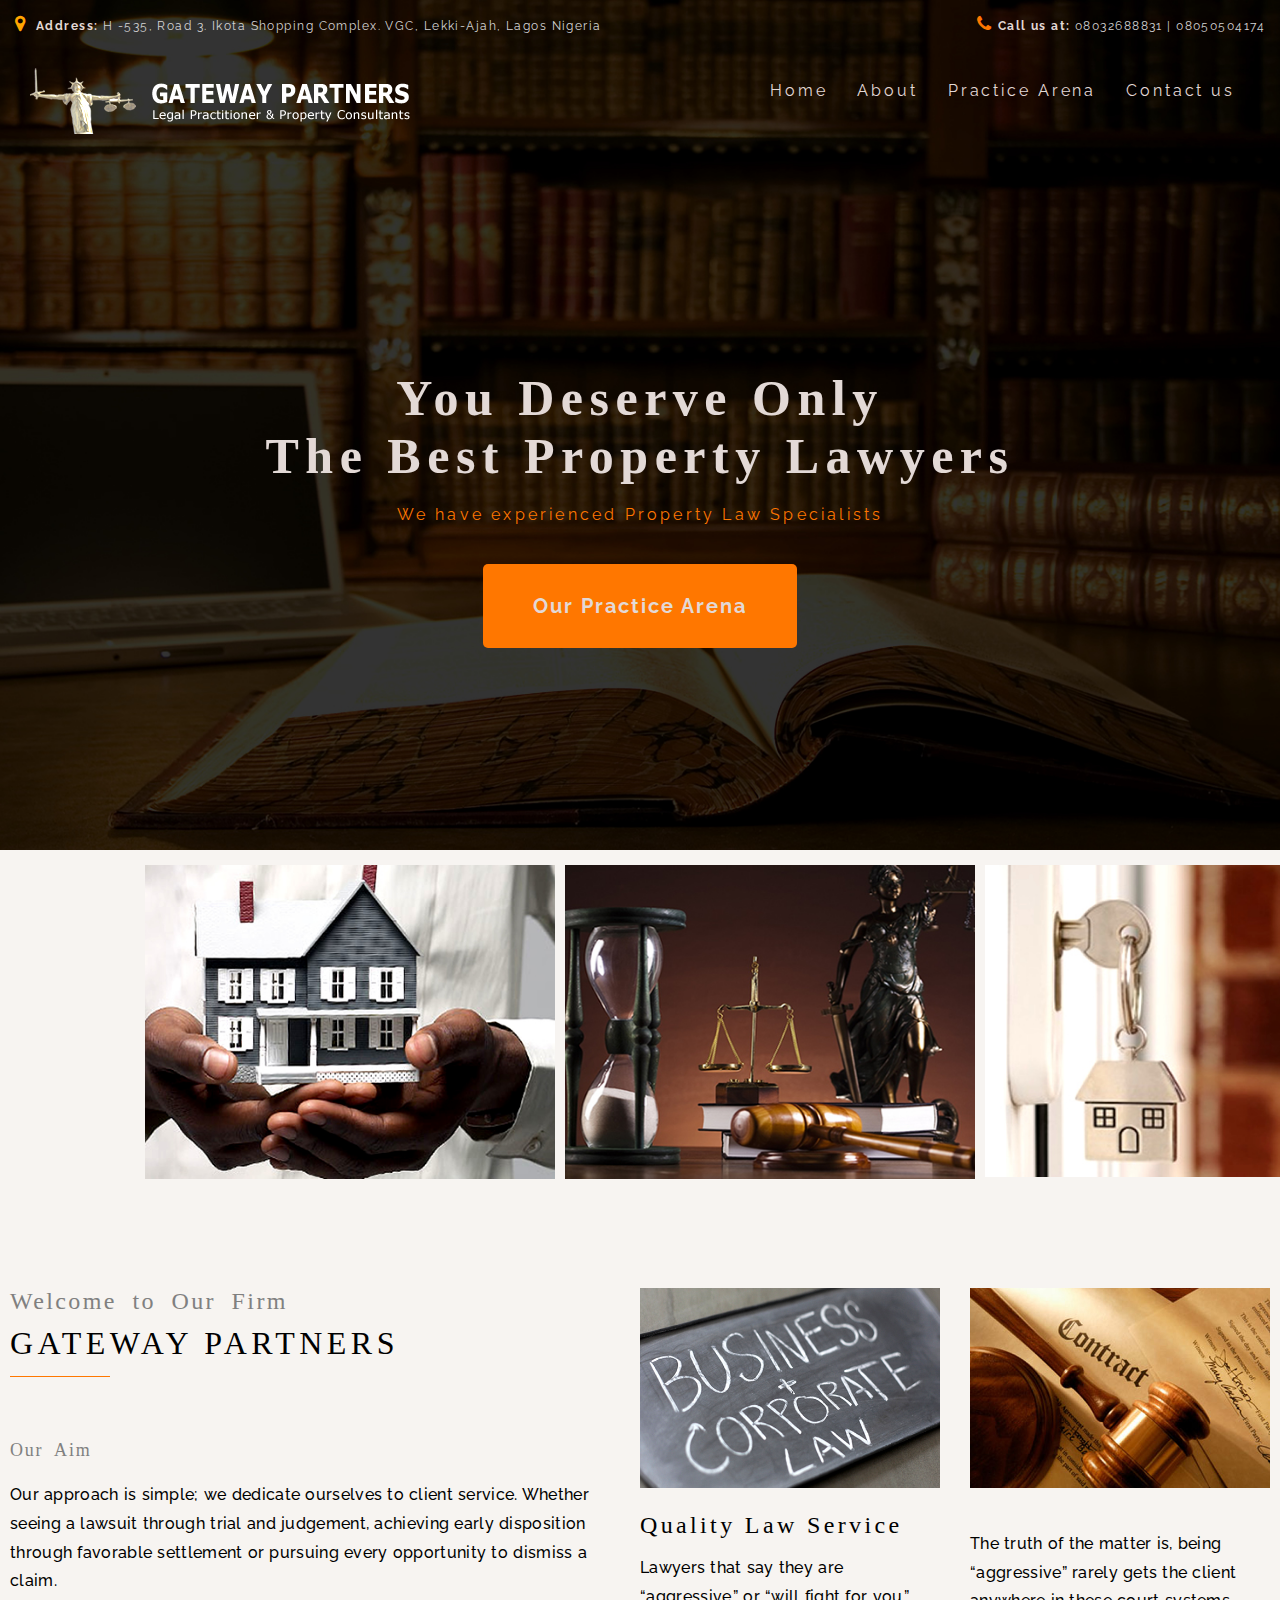
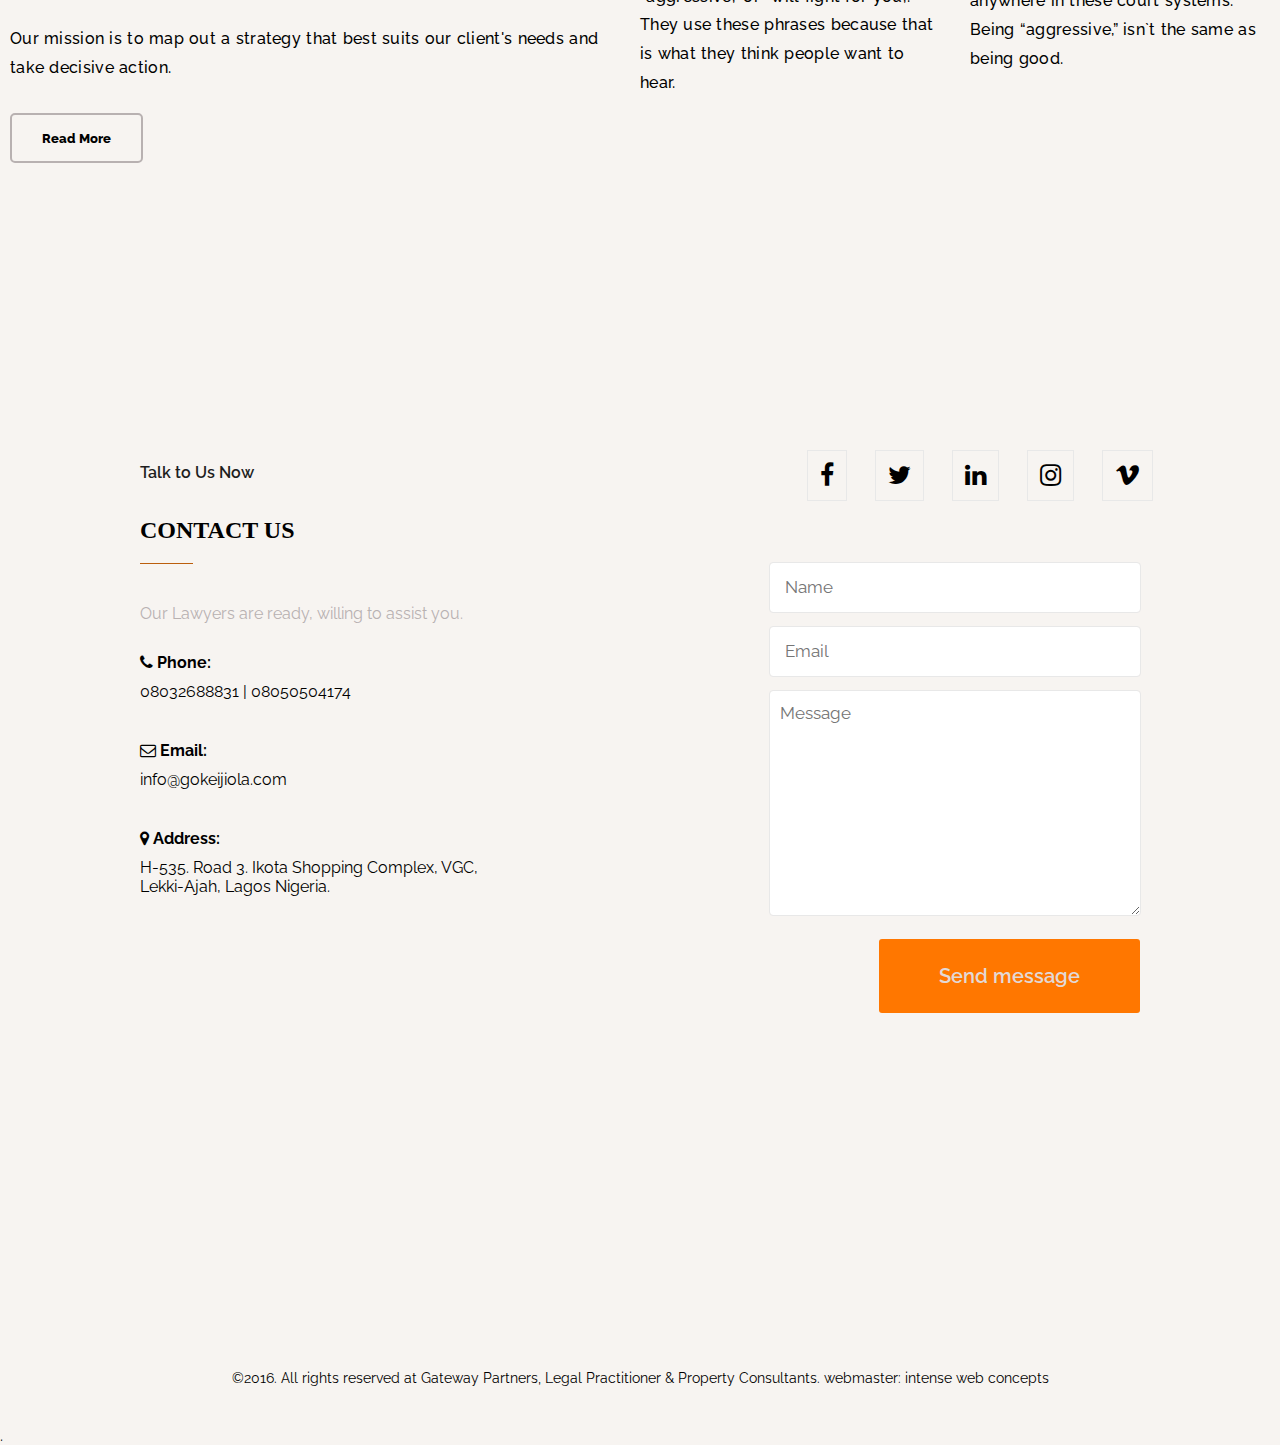
<file: assignment2/index.html>
<!DOCTYPE html>
<html>
  <head>
    <meta charset="utf-8" />
    <meta http-equiv="X-UA-Compatible" content="IE=edge" />
    <title>GATEWAY PARTNERS - legal Practitioners</title>
    <meta name="viewport" content="width=device-width, initial-scale=1" />
    <link rel="stylesheet"
      href="https://cdnjs.cloudflare.com/ajax/libs/font-awesome/4.7.0/css/font-awesome.min.css">
    <link rel="preconnect" href="https://fonts.googleapis.com">
    <link rel="preconnect" href="https://fonts.gstatic.com" crossorigin>
    <link href="https://fonts.googleapis.com/css2?family=Inter&display=swap"
      rel="stylesheet">
    <link href="https://fonts.googleapis.com/css2?family=Inter&display=swap"
      rel="stylesheet">

    <link rel="preconnect" href="https://fonts.googleapis.com">
    <link rel="preconnect" href="https://fonts.gstatic.com" crossorigin>
    <link
      href="https://fonts.googleapis.com/css2?family=Raleway:wght@200;300;400&display=swap"
      rel="stylesheet">
    <link rel="stylesheet" href="./css/style.css">
  </head>
  <body>
    <div class="main-container">
      <div class="contact-us">
        <div class="a"> <i class="fa fa-map-marker" style="color:
            orange; "></i>
          <span>Address:</span> H -535, Road 3. Ikota Shopping
          Complex. VGC,
          Lekki-Ajah, Lagos Nigeria
        </div>
        <div><i class="fa fa-phone" style="color: rgb(255, 119, 0)"></i><span>Call
            us at:</span>
          08032688831 | 08050504174</div>
      </div>
      <div class="nav">
        <div class="logo">
          <img src="./images/logo.png" alt="site-logo"/>
        </div>
        <div>
          <div class="navbar nav-hide">
            <a href="./index.html"><nav> Home</nav></a>
            <a href="./about.html"><nav>About</nav></a>
            <a href="./practice-area.html"><nav>Practice Arena</nav></a>
            <a href="#contact-us"><nav>Contact us</nav></a>

          </div>
        </div>
      </div>
      <div class="body">
        <div>
          <h1 class="h1">You Deserve Only<br> The Best Property
            Lawyers</h1>
          <p>We have experienced Property Law Specialists</p>
          <button>Our Practice Arena</button>
        </div>
      </div>
    </div>
    <div class="wrap">
      <div class="ist">
        <div class="image-wrap">

          <div class="img">
            <img src="./images/img1.jpg" alt="">
          </div>
          <div class="img">
            <img src="./images/img2.jpg" alt="">
          </div>
          <div class="img">
            <img src="./images/img3.jpg" alt="">
          </div>
        </div>
      </div>
      <div class="second">
        <div class="aa">
          <p>Welcome to Our Firm</p>
          <div>
            <h2><span class="orange-line">GATE</span>WAY PARTNERS</h2>
          </div>
          <br>
          <br>
          <p class="grey">Our Aim</p>
          <p class="p">

            Our approach is simple; we dedicate ourselves to client
            service.
            Whether seeing a lawsuit through trial and judgement,
            achieving
            early disposition through favorable settlement or
            pursuing every
            opportunity to dismiss a claim.
            <br>
            <br>
            Our mission is to map out a strategy that best suits our
            client's
            needs and take decisive action.
          </p>
          <div class="button"><button>Read More</button>
          </div>
        </div>
        <div class="bb">
          <div class="firstpart">



            <img src="./images/business4.jpg" alt="">
            <h2>Quality Law Service</h2>
            <p class="p">Lawyers that say they are “aggressive,” or
              “will fight for you,”. They use these phrases
              because that is what they think people want to hear.</p>
          </div>
          <div class="secondpart">

            <img src="./images/contract.jpg" alt="">
            <br><br><br>
            <p class="p">The truth of the matter is, being
              “aggressive” rarely gets the client anywhere in
              these court systems. Being “aggressive,” isn`t the
              same as being good.</p>



          </div>

        </div>

      </div>

    </div>
    <div class="third" id="contact-us">
      <div class="thirdd">
        <div class="cc">
          <p>Talk to Us Now</p>
          <h2><span class="orange-line2">CON</span>TACT US</h2>
          <p>Our Lawyers are ready, willing to assist you.</p>
          <div class="last"><Span class="blackspan"><i class="fa
                fa-phone"></i>
              Phone:</Span> 08032688831 | 08050504174</div>


          <div class="last"><Span class="blackspan"><i class="fa
                fa-envelope-o"></i>
              Email:</Span> info@gokeijiola.com</div>

          <div class="last"><Span class="blackspan"><i class="fa
                fa-map-marker"></i>
              Address:</Span> H-535. Road 3. Ikota Shopping
            Complex, VGC,<br>Lekki-Ajah,
            Lagos Nigeria.</div>
          <div>
            <iframe
              src="https://www.google.com/maps/embed?pb=!1m18!1m12!1m3!1d695.1798481270843!2d3.6280438957398187!3d6.472757917359349!2m3!1f0!2f0!3f0!3m2!1i1024!2i768!4f13.1!3m3!1m2!1s0x103bf9628c27f665%3A0xd83fcea871cf15cd!2sThera%20Peace%20Zone%20Estate!5e0!3m2!1sen!2sng!4v1660217723425!5m2!1sen!2sng"
              width="100%" height="auto" style="border:0;" allowfullscreen=""
              loading="lazy" referrerpolicy="no-referrer-when-downgrade"></iframe>
          </div>
        </div>
        <div class="dd">
          <div class="icons">
            <i class="fa fa-facebook"></i>
            <i class="fa fa-twitter"></i>
            <i class="fa fa-linkedin"></i>
            <i class="fa fa-instagram"></i>
            <i class="fa fa-vimeo"></i>

          </div>
          <form action="">
            <input type="text" placeholder="Name">
            <input type="Email" placeholder="Email">
            <textarea name="" id="" cols="30" rows="10"
              placeholder="Message"></textarea>
            <div class="button-div"><button>Send message</button></div>
          </form>

        </div>
      </div>

    </div>
    <footer>
      ©2016. All rights reserved at Gateway Partners, Legal Practitioner &
      Property Consultants. webmaster: intense web concepts

    </footer>
.
  </body>
</html>
</file>
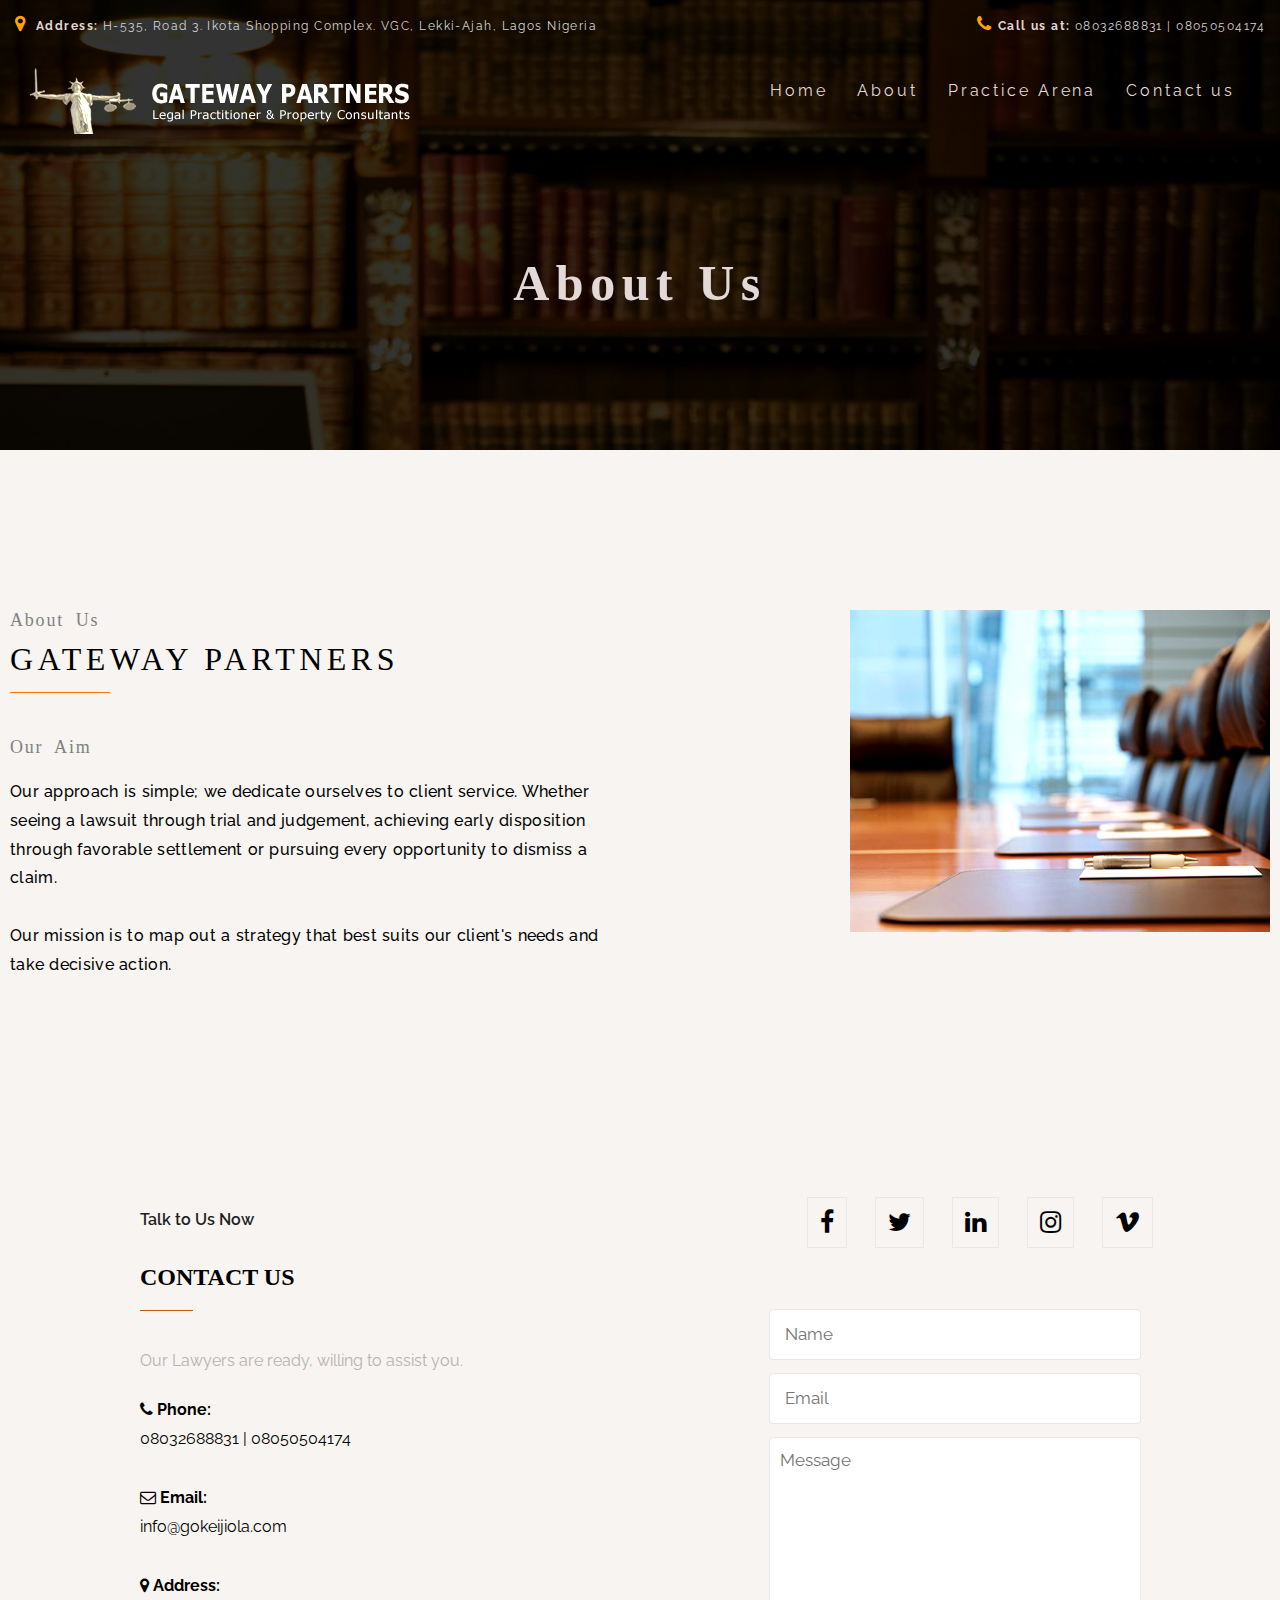
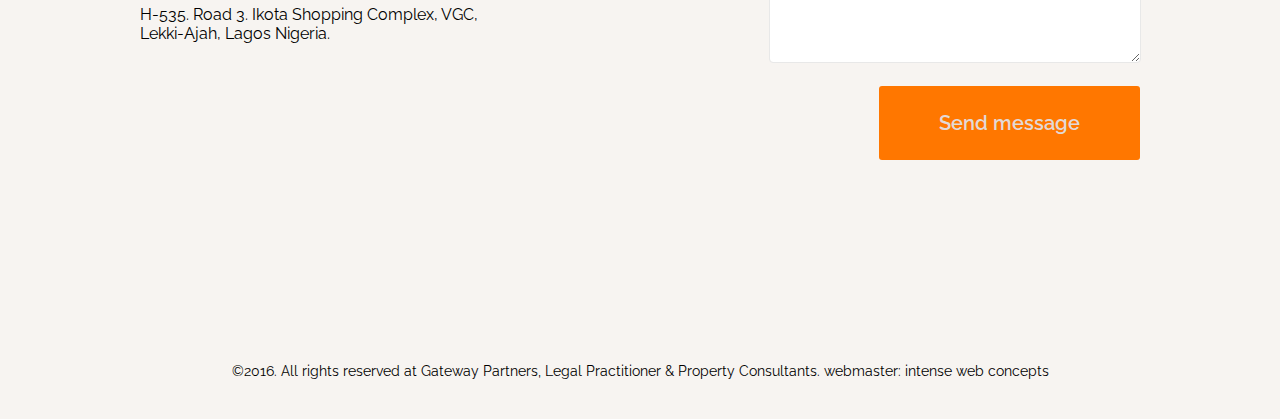
<file: assignment2/about.html>
<!DOCTYPE html>
<html>
    <head>
        <meta charset="utf-8" />
        <meta http-equiv="X-UA-Compatible" content="IE=edge" />
        <title>GATEWAY PARTNERS - legal Practitioners</title>
        <meta name="viewport" content="width=device-width, initial-scale=1" />
        <link rel="stylesheet"
            href="https://cdnjs.cloudflare.com/ajax/libs/font-awesome/4.7.0/css/font-awesome.min.css">
        <link rel="preconnect" href="https://fonts.googleapis.com">
        <link rel="preconnect" href="https://fonts.gstatic.com" crossorigin>
        <link href="https://fonts.googleapis.com/css2?family=Inter&display=swap"
            rel="stylesheet">
        <link href="https://fonts.googleapis.com/css2?family=Inter&display=swap"
            rel="stylesheet">
        <link rel="stylesheet" href="./css/about.css">
    </head>
    <body>
        <div class="main-container">
            <div class="contact-us">
                <div class="a"> <i class="fa fa-map-marker" style="color:
                        orange; "></i>
                    <span>Address:</span> H-535, Road 3. Ikota Shopping
                    Complex. VGC,
                    Lekki-Ajah, Lagos Nigeria
                </div>
                <div><i class="fa fa-phone" style="color: orange;"></i><span>Call
                        us at:</span>
                    08032688831 | 08050504174</div>
            </div>
            <div class="nav">
                <div class="logo"><img src="./images/logo.png" alt="site-logo"
                        /></div>
                <div class="">
                    <div class="navbar nav-hide">
                        <a href="./index.html"><nav> Home</nav></a>
                        <a href="./about.html"><nav >About</nav></a>
                        <a href="./practice-area.html"><nav>Practice Arena</nav></a>
                        <a href="#contact-us"><nav>Contact us</nav></a>
                    </div>
                </div>
            </div>
            <div class="body">

                <h1 class="h1">About Us</h1>
            </div>
        </div>
        <div class="wrap">
            <div class="second">
                <div class="aa">
                    <p>About Us</p>
                    <div>
                        <h2><span class="orange-line">GATE</span>WAY PARTNERS</h2>
                    </div>
                    <br>
                    
                    <p class="grey">Our Aim</p>
                    <p class="p">

                        Our approach is simple; we dedicate ourselves to client
                        service.
                        Whether seeing a lawsuit through trial and judgement,
                        achieving
                        early disposition through favorable settlement or
                        pursuing every
                        opportunity to dismiss a claim.
                        <br>
                        <br>
                        Our mission is to map out a strategy that best suits our
                        client's
                        needs and take decisive action.
                    </p>

                </div>

                <div class="bb">
                    <img src="./images/desk.jpg" alt="">
                    

                </div>
            </div>

        </div>
        <div class="third" id="contact-us">
            <div class="thirdd" >
                <div class="cc">
                    <p>Talk to Us Now</p>
                    <h2><span class="orange-line2">CON</span>TACT US</h2>
                    <p>Our Lawyers are ready, willing to assist you.</p>
                    <div class="last"><Span class="blackspan"><i class="fa
                                fa-phone"></i>
                            Phone:</Span> 08032688831 | 08050504174</div>


                    <div class="last"><Span class="blackspan"><i class="fa
                                fa-envelope-o"></i>
                            Email:</Span> info@gokeijiola.com</div>

                    <div class="last"><Span class="blackspan"><i class="fa
                                fa-map-marker"></i>
                            Address:</Span> H-535. Road 3. Ikota Shopping
                        Complex, VGC,<br>Lekki-Ajah,
                        Lagos Nigeria.</div>
                </div>
                <div class="dd">
                    <div class="icons">
                        <i class="fa fa-facebook"></i>
                        <i class="fa fa-twitter"></i>
                        <i class="fa fa-linkedin"></i>
                        <i class="fa fa-instagram"></i>
                        <i class="fa fa-vimeo"></i>

                    </div>
                    <form action="">
                        <input type="text" placeholder="Name">
                        <input type="Email" placeholder="Email">
                        <textarea name="" id="" cols="30" rows="10"
                            placeholder="Message"></textarea>
                        <div class="button-div"><button>Send message</button></div>
                    </form>

                </div>
            </div>

        </div>
        <footer>
            ©2016. All rights reserved at Gateway Partners, Legal Practitioner &
            Property Consultants. webmaster: intense web concepts

        </footer>

    </body>
</html>
</file>
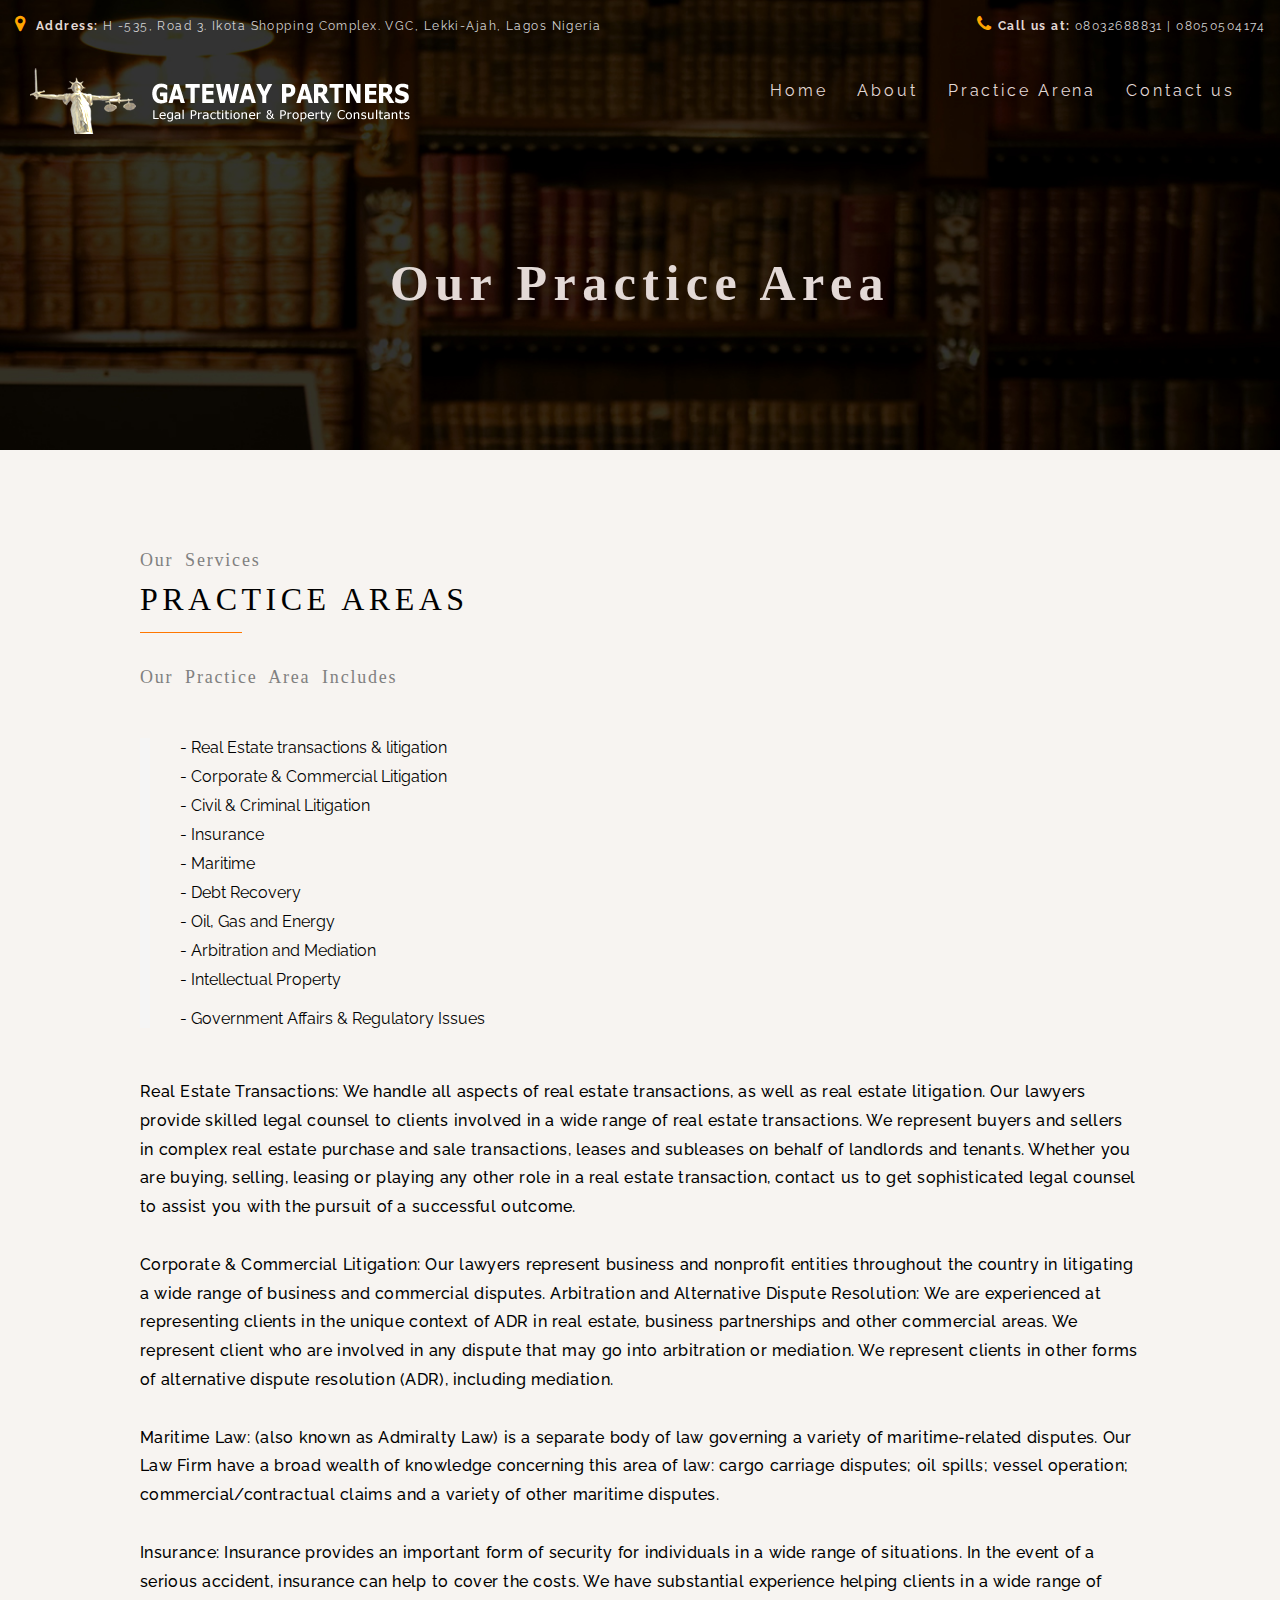
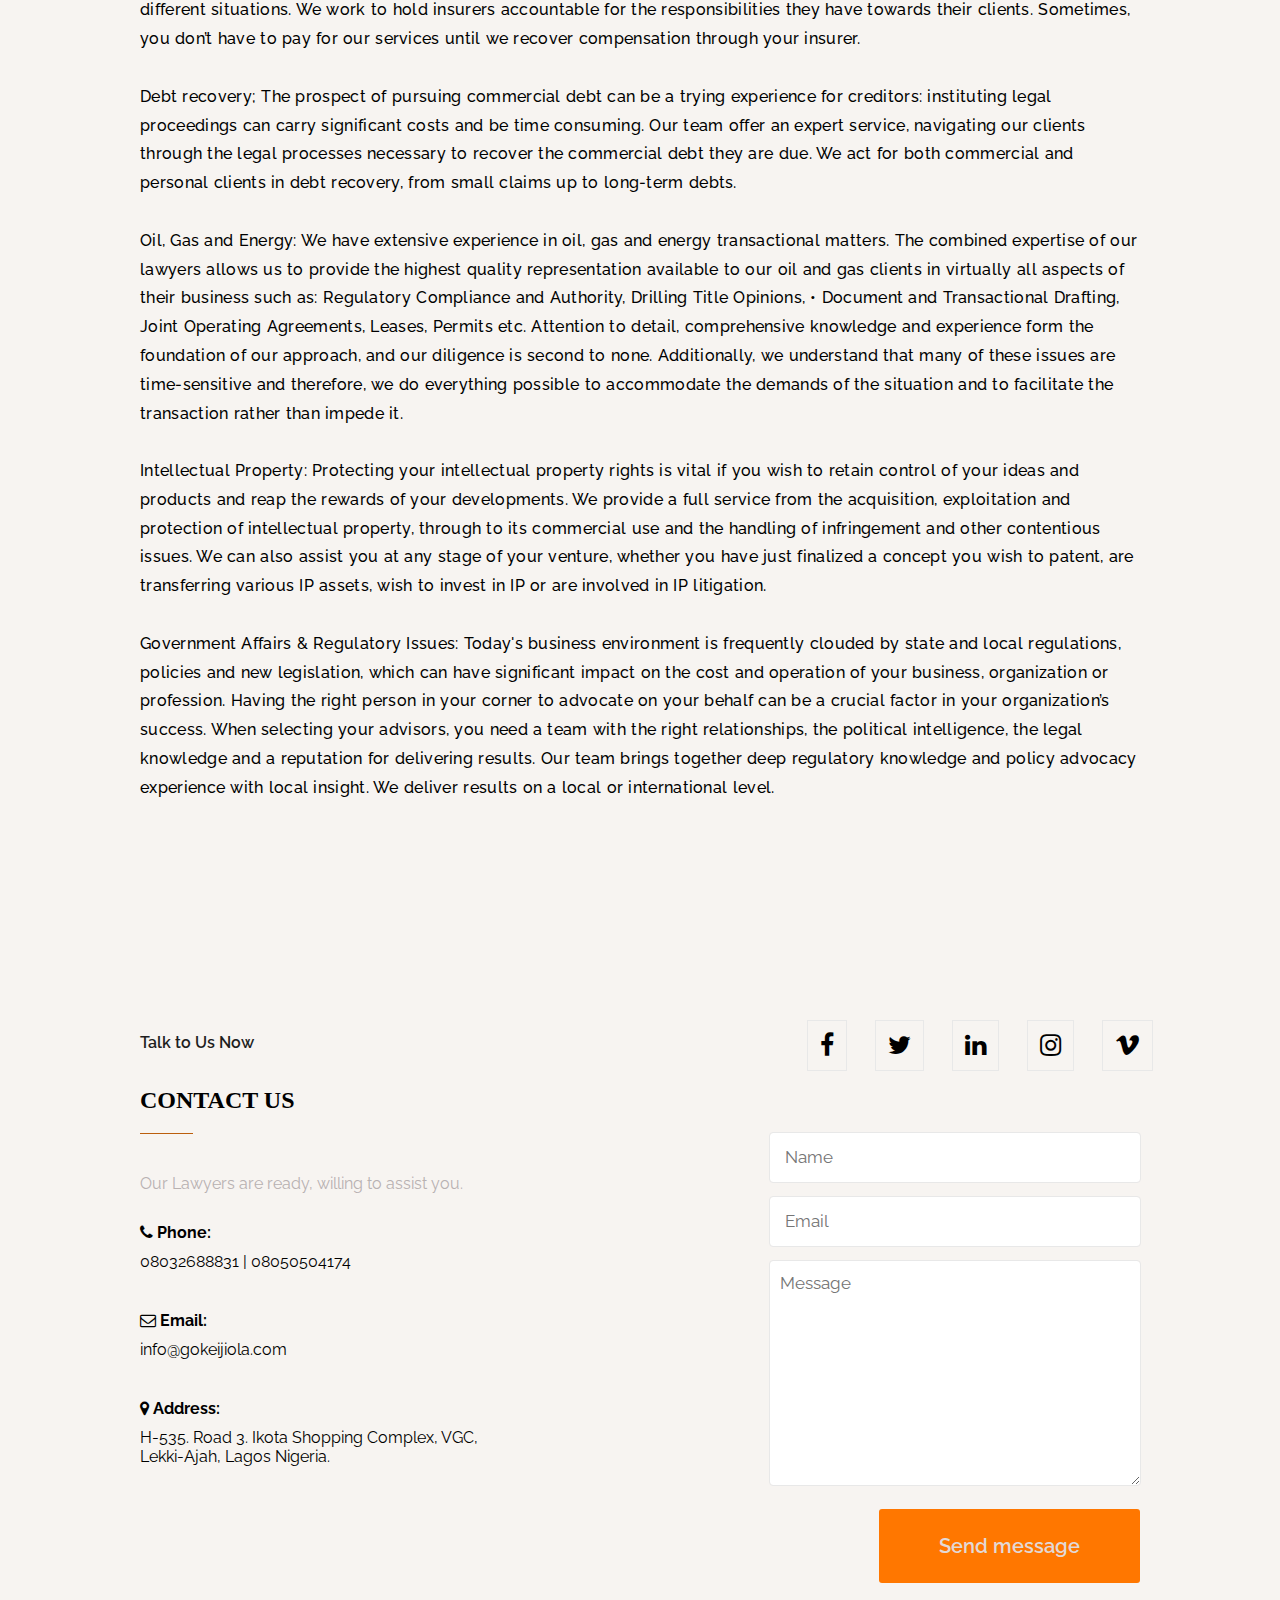
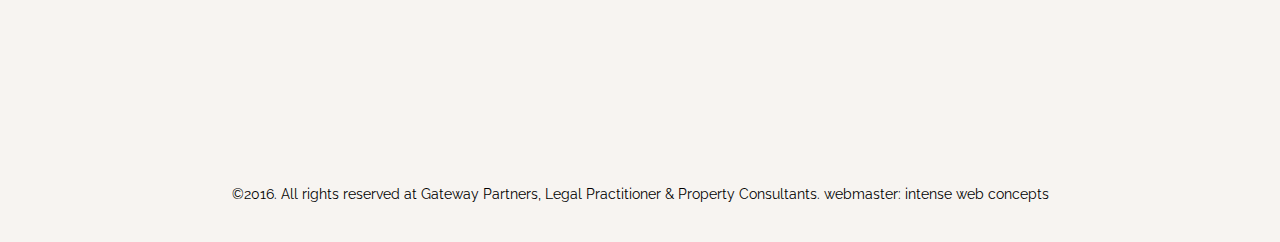
<file: assignment2/practice-area.html>
<!DOCTYPE html>
<html>
    <head>
        <meta charset="utf-8" />
        <meta http-equiv="X-UA-Compatible" content="IE=edge" />
        <title>GATEWAY PARTNERS - legal Practitioners</title>
        <meta name="viewport" content="width=device-width, initial-scale=1" />
        <link rel="stylesheet"
            href="https://cdnjs.cloudflare.com/ajax/libs/font-awesome/4.7.0/css/font-awesome.min.css">
        <link rel="preconnect" href="https://fonts.googleapis.com">
        <link rel="preconnect" href="https://fonts.gstatic.com" crossorigin>
        <link href="https://fonts.googleapis.com/css2?family=Inter&display=swap"
            rel="stylesheet">
        <link href="https://fonts.googleapis.com/css2?family=Inter&display=swap"
            rel="stylesheet">
        <link rel="stylesheet" href="./css/practice-area.css">
    </head>
    <body>
        <div class="main-container">
            <div class="contact-us">
                <div class="a"> <i class="fa fa-map-marker" style="color:
                        orange; "></i>
                    <span>Address:</span> H -535, Road 3. Ikota Shopping
                    Complex. VGC,
                    Lekki-Ajah, Lagos Nigeria
                </div>
                <div><i class="fa fa-phone" style="color: orange;"></i><span>Call
                        us at:</span>
                    08032688831 | 08050504174</div>
            </div>
            <div class="nav">
                <div class="logo"><img src="./images/logo.png" alt="site-logo"
                        /></div>
                <div class="">
                    <div class="navbar nav-hide">
                        <a href="./index.html"><nav> Home</nav></a>
                        <a href="./about.html"><nav>About</nav></a>
                        <a href="./practice-area.html"><nav>Practice Arena</nav></a>
                        <a href="#contact-us"><nav>Contact us</nav></a>
                    </div>
                   
                </div>
            </div>
            <div class="body">

                <h1 class="h1">Our Practice Area</h1>
            </div>
        </div>
        <div class="wrap">
            <div class="second">
                <div class="aa">
                    <p>Our Services</p>
                    <div>
                        <h2><span class="orange-line">PRAC</span>TICE AREAS</h2>
                    </div>
                    <br>
                    <p class="grey">Our Practice Area Includes</p>

                    <div class="p-block">
                        <p>- Real Estate transactions & litigation</p>
                        <p>- Corporate & Commercial Litigation</p>
                        <p>- Civil & Criminal Litigation</p>
                        <p>- Insurance </p>
                        <p>- Maritime</p>
                        <p>- Debt Recovery</p>
                        <p>- Oil, Gas and Energy</p>
                        <p>- Arbitration and Mediation</p>
                        <p>- Intellectual Property</p>
                        <p>- Government Affairs & Regulatory Issues</p>
                    </div>
                    <p class="p">
                        Real Estate Transactions: We handle all aspects of real
                        estate transactions, as well as real estate litigation.
                        Our lawyers provide skilled legal counsel to clients
                        involved in a wide range of real estate transactions. We
                        represent buyers and sellers in complex real estate
                        purchase and sale transactions, leases and subleases on
                        behalf of landlords and tenants. Whether you are buying,
                        selling, leasing or playing any other role in a real
                        estate transaction, contact us to get sophisticated
                        legal counsel to assist you with the pursuit of a
                        successful outcome.
                        <br>
                        <br>
                        Corporate & Commercial Litigation: Our lawyers represent
                        business and nonprofit entities throughout the country
                        in litigating a wide range of business and commercial
                        disputes.
                        Arbitration and Alternative Dispute Resolution: We are
                        experienced at representing clients in the unique
                        context of ADR in real estate, business partnerships and
                        other commercial areas. We represent client who are
                        involved in any dispute that may go into arbitration or
                        mediation. We represent clients in other forms of
                        alternative dispute resolution (ADR), including
                        mediation.
                        <br>
                        <br>
                        Maritime Law: (also known as Admiralty Law) is a
                        separate body of law governing a variety of
                        maritime-related disputes. Our Law Firm have a broad
                        wealth of knowledge concerning this area of law: cargo
                        carriage disputes; oil spills; vessel operation;
                        commercial/contractual claims and a variety of other
                        maritime disputes.
                        <br>
                        <br>
                        Insurance: Insurance provides an important form of
                        security for individuals in a wide range of situations.
                        In the event of a serious accident, insurance can help
                        to cover the costs. We have substantial experience
                        helping clients in a wide range of different situations.
                        We work to hold insurers accountable for the
                        responsibilities they have towards their clients.
                        Sometimes, you don’t have to pay for our services until
                        we recover compensation through your insurer.
                        <br><br>
                        Debt recovery; The prospect of pursuing commercial debt
                        can be a trying experience for creditors: instituting
                        legal proceedings can carry significant costs and be
                        time consuming. Our team offer an expert service,
                        navigating our clients through the legal processes
                        necessary to recover the commercial debt they are due.
                        We act for both commercial and personal clients in debt
                        recovery, from small claims up to long-term debts.
                        <br><br>
                        Oil, Gas and Energy: We have extensive experience in
                        oil, gas and energy transactional matters. The combined
                        expertise of our lawyers allows us to provide the
                        highest quality representation available to our oil and
                        gas clients in virtually all aspects of their business
                        such as: Regulatory Compliance and Authority, Drilling
                        Title Opinions, • Document and Transactional Drafting,
                        Joint Operating Agreements, Leases, Permits etc.
                        Attention to detail, comprehensive knowledge and
                        experience form the foundation of our approach, and our
                        diligence is second to none. Additionally, we understand
                        that many of these issues are time-sensitive and
                        therefore, we do everything possible to accommodate the
                        demands of the situation and to facilitate the
                        transaction rather than impede it.
                        <br><br>
                        Intellectual Property: Protecting your intellectual
                        property rights is vital if you wish to retain control
                        of your ideas and products and reap the rewards of your
                        developments. We provide a full service from the
                        acquisition, exploitation and protection of intellectual
                        property, through to its commercial use and the handling
                        of infringement and other contentious issues. We can
                        also assist you at any stage of your venture, whether
                        you have just finalized a concept you wish to patent,
                        are transferring various IP assets, wish to invest in IP
                        or are involved in IP litigation.
                        <br><br>
                        Government Affairs & Regulatory Issues: Today's business
                        environment is frequently clouded by state and local
                        regulations, policies and new legislation, which can
                        have significant impact on the cost and operation of
                        your business, organization or profession. Having the
                        right person in your corner to advocate on your behalf
                        can be a crucial factor in your organization’s success.
                        When selecting your advisors, you need a team with the
                        right relationships, the political intelligence, the
                        legal knowledge and a reputation for delivering results.
                        Our team brings together deep regulatory knowledge and
                        policy advocacy experience with local insight. We
                        deliver results on a local or international level.
                    </p>

                </div>
            </div>

        </div>
        <div class="third" id="contact-us">
            <div class="thirdd">
                <div class="cc">
                    <p>Talk to Us Now</p>
                    <h2><span class="orange-line2">CON</span>TACT US</h2>
                    <p>Our Lawyers are ready, willing to assist you.</p>
                    <div class="last"><Span class="blackspan"><i class="fa
                                fa-phone"></i>
                            Phone:</Span> 08032688831 | 08050504174</div>


                    <div class="last"><Span class="blackspan"><i class="fa
                                fa-envelope-o"></i>
                            Email:</Span> info@gokeijiola.com</div>

                    <div class="last"><Span class="blackspan"><i class="fa
                                fa-map-marker"></i>
                            Address:</Span> H-535. Road 3. Ikota Shopping
                        Complex, VGC,<br>Lekki-Ajah,
                        Lagos Nigeria.</div>
                </div>
                <div class="dd">
                    <div class="icons">
                        <i class="fa fa-facebook"></i>
                        <i class="fa fa-twitter"></i>
                        <i class="fa fa-linkedin"></i>
                        <i class="fa fa-instagram"></i>
                        <i class="fa fa-vimeo"></i>

                    </div>
                    <form action="">
                        <input type="text" placeholder="Name">
                        <input type="Email" placeholder="Email">
                        <textarea name="" id="" cols="30" rows="10"
                            placeholder="Message"></textarea>
                        <div class="button-div"><button>Send message</button></div>
                    </form>

                </div>
            </div>

        </div>
        <footer>
            ©2016. All rights reserved at Gateway Partners, Legal Practitioner &
            Property Consultants. webmaster: intense web concepts

        </footer>

    </body>
</html>
</file>
<file: assignment2/css/style.css>
@import url('https://fonts.googleapis.com/css2?family=Raleway:wght@200;300;400&display=swap');
@import url('https://fonts.googleapis.com/css2?family=Crimson+Text:wght@400;600;700&family=Josefin+Slab:ital,wght@0,200;0,300;0,400;0,500;0,600;1,500&family=Raleway&display=swap');

:root {
    --primary-font: 'Raleway', sans-serif;
    --secondary-font: 'Josefin Slab', serif;
    --primary-color: rgb(113, 110, 110);
    ;
}

* {
    margin: 0;
    padding: 0;
    font-family: var(--primary-font);
}
body{
    background-color:rgb(247, 244, 241);
}

.main-container {
    background-image: url(../images/bg.jpg);
    background-size: cover;
    background-position: center;
    background-repeat: no-repeat;
    background-attachment: fixed;
    width: 100%;
    height: 100vh;


}

.contact-us {
    font-family: Arial, Helvetica, sans-serif;
    display: flex;
    justify-content: space-between;
    color: lightgray;
    font-size: 12px;
    padding: 15px 15px;
    letter-spacing: 0.12em;

}

.contact-us i {
    margin-right: 5px;
    font-size: large;
}

.contact-us span {
     color: rgb(227, 217, 214);
    
    font-weight: 700;

}

.nav {
    display: flex;
    justify-content: space-between;
    align-content: center;
     color: rgb(227, 217, 214);
    margin-top: 10px;
    margin-right: 20px;
    margin-left: 20px;
    padding: 10px;


}

.grey {
    color: grey;
    word-spacing: 0.3em;
    margin-bottom: 20px;
    letter-spacing: 0.1em;
    font-family: serif;
    font-size: large;
}

.logo img {
    max-width: 400px;
}

.navbar {
    display: flex;
    align-items: center;
     color: rgb(227, 217, 214);
    line-height: 1.8rem;

}


nav {
    padding: 9px 15px;
    letter-spacing: 0.18em;
}

nav:hover {
    background-color: rgb(255, 119, 0);
}

.navbar>nav:last-of-type {
    border: 2px solid rgb(255, 119, 0);
    border-radius: 4px;
    font-weight: 800;
    margin-left: 5px;
}

.nav-show img {
    display: none;
}

.body {
    display: flex;
    justify-content: center;
    align-items: center;
     color: rgb(227, 217, 214);
    text-align: center;
    height: 80vh;
}

.h1 {
    font-family: 'Times New Roman', Times, serif;
    font-size: 50px;
    font-weight: 700;
    margin: 20px 5px;
    letter-spacing: 0.13em;
    color: rgb(227, 217, 214);
}

.body p {
    color: rgb(255, 119, 0);
    font-family: var(--primary-font);
    letter-spacing: 0.2em;


}

.body button {
    padding: 30px 50px;
    margin-top: 40px;
    background-color: rgb(255, 119, 0);
    font-weight: 700;
    border-radius: 5px;
    border: none;
     color: rgb(227, 217, 214);
    margin-bottom: 20px;
    font-size: 20px;
    letter-spacing: 0.1em;

}

.body button:hover {
    background-color: rgb(187, 94, 13);
}


.wrap {
    max-width: 1270px;
    padding: 10px 10px;
    margin: auto;
    margin-top: -50px;

    background-color:rgb(247, 244, 241);
}

.ist {

    max-width: 1000px;
    margin: auto;

}

.image-wrap {
    display: flex;
    justify-content: space-evenly;
    flex-direction: row;
    width: 100%;
}

.image-wrap img {
    max-width: 410px;
    height: auto;
    margin: 5px;
}

.second {
    display: flex;
    justify-content: space-between;
    margin-top: 100px;
    padding-bottom: 80px;
}

.aa {
    max-width: 600px;

}

.aa p:first-of-type {
    color: grey;
    word-spacing: 0.3em;
    margin-bottom: 10px;
    letter-spacing: 0.1em;
    font-family: serif;
    font-size: x-large;


}

.aa h2 {
    padding-bottom: 15px;
    margin-bottom: 25px;
    font-size: xx-large;
    font-family: 'Times New Roman', Times, serif;
    font-weight: 500;
    letter-spacing: 0.14em;

}

.aa p:last-of-type {
    margin-top: 20px;

}

.orange-line {
    padding: 15px 0px;
    border-bottom: 1px solid rgb(255, 119, 0);
    font-family: 'Times New Roman', Times, serif;
}

.p {

    font-size: 16px;
    font-weight: 500;
    font-family: var(--primary-font);
    word-spacing: 0.05em;
    letter-spacing: 0.02em;
    line-height: 1.8em;
}



.aa button {
    margin-top: 30px;
    background-color: transparent;
    padding: 15px 30px;
    border: 2px solid rgb(184, 177, 177);
    border-radius: 5px;
    font-weight: 800;
    margin-bottom: 70px;
}

.aa button:hover {
    border: 1px solid rgb(255, 119, 0);
}

.bb {
    display: flex;
    max-width: 1000px;



}

.bb img {
    height: auto;
    max-width: 300px;
}

.firstpart h2 {
    margin-top: 20px;
    margin-bottom: 15px;
    font-size: x-large;
    font-family: 'Times New Roman', Times, serif;
    font-weight: 500;
    letter-spacing: 0.14em;
}

.firstpart {
    max-width: 300px;
    margin-right: 15px;


}

.secondpart {
    max-width: 300px;
    margin-left: 15px;

}

.third {
    background-image: url(../images/bg2.jpg);
    background-size: cover;
    background-position: center;
    background-repeat: no-repeat;

    background-attachment: fixed;

    padding: 100px 20px;

}

.thirdd {

    padding: 40px 40px;
    margin: auto;
    max-width: 1000px;

    display: flex;
    justify-content: space-between;
    background-color:rgb(247, 244, 241);
}

a {
    text-decoration: none;
     color: rgb(227, 217, 214);
}

.active {
    background-color: aqua;
}

.cc {
    margin-bottom: 100px;
}

.cc p:first-of-type {
    color: rgb(30, 30, 30);
    font-weight: 600;
    font-family: var(--primary-font);
    margin-bottom: 20px;

}

.cc h2 {
    font-family: 'Times New Roman', Times, serif;
    padding-top: 15px;
    margin-bottom: 60px;
}

.last {
    margin-bottom: 40px;
}

.orange-line2 {
    font-family: 'Times New Roman', Times, serif;
    border-bottom: 1px solid rgb(187, 94, 13);
    padding: 20px 0px;
}

.cc p:last-of-type {
    color: rgb(184, 177, 177);
    margin: 30px 0px;
}

.blackspan {
    font-weight: 700;
    padding-bottom: 10px;
    display: block;
    font-family: var(--primary-font);
}

.dd input {
    display: block;
    height: 25px;
    font-size: 17px;
    padding: 12px 0px;
    margin-bottom: 15px;
    outline: 1px solid rgb(232, 232, 232);
    border: 0px;
    border-radius: 3px;
    width: 100%;
    text-indent: 15px;
}

.dd textarea {
    text-indent: 10px;
    padding: 12px 0px;
    font-size: 17px;
    outline: 1px solid rgb(232, 232, 232);
    border: 0px;
    border-radius: 3px;
    width: 100%;

}

.icons {
    height: 30px;
    float: right;
    margin-bottom: 70px
}

.icons i {
    margin-left: 50px;
    font-size: 25px;
    outline: 1px solid rgb(232, 232, 232);
    outline-offset: 12px;
}

.button-div {
    display: flex;
    justify-content: right;
}

.third button {

    padding: 25px 60px;
    margin-top: 20px;
    border: none;
    border-radius: 3px;
    background-color: rgb(255, 119, 0);
     color: rgb(227, 217, 214);
    font-size: 20px;
    font-family: var(--primary-font);
    font-weight: 600;

}

footer {
    padding: 40px 5px;
    text-align: center;
    font-size: 14px;
    font-family: var(--primary-font);
}


@media screen and (max-width: 1100px) {

    .wrap {
        margin: auto;
    }

    .ist {
        padding-left: 10px;
        padding-right: 10px;
    }

    .contact-us {
        display: none;
    }

    .body button {
        padding: 20px 35px;
        margin-top: 40px;
        margin-bottom: 20px;
        font-size: 16px;
    }

    .body p {
        letter-spacing: 0.1em;
        font-size: 10px;


    }

    .h1 {
        font-size: 30px;
        font-weight: 500;
        margin: 10px 5px;


    }

    nav {
        padding: 2px 0px;
        letter-spacing: 0.18em;
    }

    .nav {
        padding-top: 20px;
        display: block;
        margin-top: 0px;
        margin-right: 0px;
        margin-left: 0px;
        padding: 0px;
    }

    .navbar {
        justify-content: space-around;
        background-color: rgb(255, 119, 0);
        width: 100%;
        font-size: small;
        position: fixed;
        bottom: 0;
        z-index: 10000000000000000000000000;
    }



    .logo img {
        max-width: 200px;
    }

    .nav-show img {
        height: auto;
        max-width: 30px;
        display: block;
    }

    .image-wrap {
        display: block;
    }

    .second {
        display: block;
        max-width: 900px;


    }

    .firstpart {
        margin: auto;
        max-width: 800px;
    }

    .secondpart {
        margin: auto;
        margin-top: 100px;
        max-width: 800px;
    }

    .aa {
        margin: auto;
    }

    .aa h2 {
        padding-bottom: 5px;
        margin-bottom: 5px;
        font-size: x-large;

    }

    .aa p:first-of-type {
        font-size: large;

    }

    .icons {
        height: 30px;
        margin-bottom: 30px;
        display: flex;
        align-items: center;
        justify-content: space-around;
        width: 100%;
        padding: 0px 12px;
    }

    .icons i {
        margin-left: 30px;
        font-size: 18px;
        outline: 1px solid rgb(232, 232, 232);

    }

    .bb {

        display: block;
        margin: auto;
        max-width: 600px;

    }

    .bb img {
        height: auto;
        max-width: 100%;
    }

    .thirdd {
        display: block;
    }

    .img {
        max-width: 410px;
        margin: 20px auto;

    }

    .image-wrap img {
        max-width: 100%;
        height: auto;
        margin: auto;
    }

    .p {
        max-width: 100%;
        padding-right: 20px;

    }

    .third button {

        padding: 20px 35px;
        margin-top: 20px;
        font-size: 16px;
        font-weight: 500;

    }

    footer {
        margin-bottom: 7px;
    }

    .logo {
        margin-right: 20px;
        margin-left: 20px;
        padding: 10px;
        padding-top: 20px;
    }

}
</file>
<file: assignment2/css/about.css>
@import url('https://fonts.googleapis.com/css2?family=Raleway:wght@200;300;400&display=swap');
:root {
    --primary-font: 'Raleway', sans-serif;
}


* {

    margin: 0;
    padding: 0;
    font-family: var(--primary-font);
}
body{
    background-color:rgb(247, 244, 241);
}

.main-container {
    background-image: url(../images/bg.jpg);
    background-size: cover;
    background-position:center;
    background-repeat: no-repeat;
    background-attachment: fixed;
    width: 100%;
    height: 50vh;


}

.contact-us {
    font-family: Arial, Helvetica, sans-serif;
    display: flex;
    justify-content: space-between;
    color: lightgray;
    font-size: 12px;
    padding: 15px 15px;
    letter-spacing: 0.12em;

}

.contact-us i {
    margin-right: 5px;
    font-size: large;
}

.contact-us span {
    color: rgb(227, 217, 214);
    font-weight: 700;

}

.nav {
    display: flex;
    justify-content: space-between;
    align-content: center;
    color: rgb(227, 217, 214);
    margin-top: 10px;
    margin-right: 20px;
    margin-left: 20px;
    padding: 10px;


}

.logo img {
    max-width: 400px;
}

.navbar {
    display: flex;
    align-items: center;
    color: rgb(227, 217, 214);
    line-height: 1.8rem;

}

nav {
    padding: 9px 15px;
    letter-spacing: 0.18em;
}

nav:hover {
    background-color: rgb(255, 119, 0);
}

.navbar>nav:last-of-type {
    border: 2px solid rgb(255, 119, 0);
    border-radius: 4px;
    font-weight: 800;
    margin-left: 5px;
}

.nav-show img {
    display: none;
}

.body {
    display: flex;
    justify-content: center;
    align-items: center;
    color: rgb(227, 217, 214);
    text-align: center;
    height: 30vh;
}

.h1 {
    font-weight: 900;
    font-family: 'Times New Roman', Times, serif;
    font-size: 50px;
    font-weight: 700;
    margin: 20px 5px;
    letter-spacing: 0.13em;

}
.wrap {
    max-width: 1270px;
    padding: 10px 10px;
    margin: auto;
    margin-top: 50px;

    background-color:rgb(247, 244, 241);
}

.ist {

    max-width: 1000px;
    margin: auto;

}

.image-wrap {
    display: flex;
    justify-content: space-evenly;
    flex-direction: row;
    width: 100%;
}

.image-wrap img {
    max-width: 410px;
    height: auto;
    margin: 5px;
}

.second {
    display: flex;
    justify-content: space-between;
    margin-top: 100px;
    padding-bottom: 80px;
}

.aa {
    max-width: 600px;

}

.aa p:first-of-type {
    color: grey;
    word-spacing: 0.3em;
    margin-bottom: 10px;
    letter-spacing: 0.1em;
    font-family: serif;
    font-size: large;


}

.aa h2 {
    padding-bottom: 15px;
    margin-bottom: 25px;
    font-size: xx-large;
    font-family: 'Times New Roman', Times, serif;
    font-weight: 500;
    letter-spacing: 0.14em;

}

.aa p:last-of-type {
    margin-top: 20px;

}

.bb img {
    height: auto;
    max-width: 420px;
}

.orange-line {
    padding: 15px 0px;
    border-bottom: 1px solid rgb(255, 119, 0);
    font-family: 'Times New Roman', Times, serif;
}

.p {

    font-size: 16px;
    font-weight: 500;
    font-family: var(--primary-font);
    word-spacing: 0.05em;
    letter-spacing: 0.02em;
    line-height: 1.8em;
}



.third {
    background-image: url(../images/bg2.jpg);
    background-size: cover;
    background-position: center;
    background-repeat: no-repeat;

    background-attachment: fixed;

    padding: 100px 20px;

}

.thirdd {

    padding: 40px 40px;
    margin: auto;
    max-width: 1000px;

    display: flex;
    justify-content: space-between;
    background-color:rgb(247, 244, 241);
}

a {
    text-decoration: none;
    color: rgb(227, 217, 214);
}
.grey {
    color: grey;
    word-spacing: 0.3em;
    margin-bottom: 20px;
    letter-spacing: 0.1em;
    font-family: serif;
    font-size: large;
}
.active {
    background-color: aqua;
}

.cc {
    margin-bottom: 100px;
}

.cc p:first-of-type {
    color: rgb(30, 30, 30);
    font-weight: 600;
    font-family: var(--primary-font);
    margin-bottom: 20px;

}

.cc h2 {
    font-family: 'Times New Roman', Times, serif;
    padding-top: 15px;
    margin-bottom: 60px;
}

.last {
    margin-bottom: 40px;
}

.orange-line2 {
    font-family: 'Times New Roman', Times, serif;
    border-bottom: 1px solid rgb(187, 94, 13);
    padding: 20px 0px;
}

.cc p:last-of-type {
    color: rgb(184, 177, 177);
    margin: 30px 0px;
}

.blackspan {
    font-weight: 700;
    padding-bottom: 10px;
    display: block;
    font-family: var(--primary-font);
}

.dd input {
    display: block;
    height: 25px;
    font-size: 17px;
    padding: 12px 0px;
    margin-bottom: 15px;
    outline: 1px solid rgb(232, 232, 232);
    border: 0px;
    border-radius: 3px;
    width: 100%;
    text-indent: 15px;
}

.dd textarea {
    text-indent: 10px;
    padding: 12px 0px;
    font-size: 17px;
    outline: 1px solid rgb(232, 232, 232);
    border: 0px;
    border-radius: 3px;
    width: 100%;

}

.icons {
    height: 30px;
    float: right;
    margin-bottom: 70px
}

.icons i {
    margin-left: 50px;
    font-size: 25px;
    outline: 1px solid rgb(232, 232, 232);
    outline-offset: 12px;
}

.button-div {
    display: flex;
    justify-content: right;
}

.third button {

    padding: 25px 60px;
    margin-top: 20px;
    border: none;
    border-radius: 3px;
    background-color: rgb(255, 119, 0);
    color: rgb(227, 217, 214);
    font-size: 20px;
    font-family: var(--primary-font);
    font-weight: 600;

}

footer {
    padding: 40px 5px;
    text-align: center;
    font-size: 14px;
    font-family: var(--primary-font);
}


@media screen and (max-width: 1100px) {

    .wrap {
        margin: auto;
    }

    .ist {
        padding-left: 10px;
        padding-right: 10px;
    }

    .contact-us {
        display: none;
    }

    .body button {
        padding: 20px 35px;
        margin-top: 40px;
        margin-bottom: 20px;
        font-size: 16px;
    }

    .body p {
        letter-spacing: 0.1em;
        font-size: 10px;


    }

    .h1 {
        font-size: 25px;
        font-weight: 700;
        margin: 10px 5px;


    }

    .nav {
        padding-top: 20px;
        margin-top: 0px;
        margin-right: 0px;
        margin-left: 0px;
        padding: 0px;
        display: block;
    }
    .navbar {
        justify-content: space-around;
        background-color: rgb(255, 119, 0);
        width: 100%;
        font-size: small;
        position: fixed;
        bottom: 0;
        z-index: 999;
    }
    .logo img {
        max-width: 200px;
    }

    .nav-show img {
        height: auto;
        max-width: 30px;
        display: block;
    }

    .nav-show:hover .nav-hide {
        display: block;
    }

    .image-wrap {
        display: block;
    }

    .second {
        display: block;
        max-width: 900px;


    }

    .aa {
        margin-bottom: 30px;
        margin: auto;
    }

    .aa h2 {
        padding-bottom: 5px;
        margin-bottom: 5px;
        font-size: x-large;

    }

    .aa p:first-of-type {
        font-size: large;

    }

    .icons {
        height: 30px;
        margin-bottom: 30px;
        display: flex;
        align-items: center;
        justify-content: space-around;
        width: 100%;
        padding: 0px 12px;
    }

    .icons i {
        margin-left: 30px;
        font-size: 18px;
        outline: 1px solid rgb(232, 232, 232);

    }

   

    .bb img {
        height: auto;
        max-width: 100%;
    }
    .bb {
    
       
        margin: auto;
        margin-top: 50px;
        max-width: 600px;
        
        
    } 

    .thirdd {
        display: block;
    }

    .p {
        max-width: 100%;
        padding-right: 20px;

    }

    .third button {

        padding: 20px 35px;
        margin-top: 20px;
        font-size: 16px;
        font-weight: 400;

    }
    
    footer {
        margin-bottom: 7px;
    }

    .logo {
        margin-right: 20px;
        margin-left: 20px;
        padding: 10px;
        padding-top: 20px;
    }
.main-container{
    height: 50vh;
}


}
</file>
<file: assignment2/css/practice-area.css>
@import url('https://fonts.googleapis.com/css2?family=Raleway:wght@200;300;400&display=swap');

:root {
    --primary-font: 'Raleway', sans-serif;
}

* {
    margin: 0;
    padding: 0;
    font-family: var(--primary-font);
}
body{
    background-color:rgb(247, 244, 241);
}

.main-container {
    background-image: url(../images/bg.jpg);
    background-size: cover;
    background-position: center;
    background-repeat: no-repeat;
    background-attachment: fixed;
    width: 100%;
    height: 50vh;


}

.contact-us {
    font-family: Arial, Helvetica, sans-serif;
    display: flex;
    justify-content: space-between;
    color: lightgray;
    font-size: 12px;
    padding: 15px 15px;
    letter-spacing: 0.12em;

}

.contact-us i {
    margin-right: 5px;
    font-size: large;
}

.contact-us span {
    color: rgb(227, 217, 214);
    font-weight: 700;

}

.nav {
    display: flex;
    justify-content: space-between;
    align-content: center;
    color: rgb(227, 217, 214);
    margin-top: 10px;
    margin-right: 20px;
    margin-left: 20px;
    padding: 10px;


}
.logo img {
    max-width: 400px;
}

.navbar {
    display: flex;
    align-items: center;
    color: rgb(227, 217, 214);
    line-height: 1.8rem;

}

nav {
    padding: 9px 15px;
    letter-spacing: 0.18em;
}

nav:hover {
    background-color: rgb(255, 119, 0);
}

.navbar>nav:last-of-type {
    border: 2px solid rgb(255, 119, 0);
    border-radius: 4px;
    font-weight: 800;
    margin-left: 5px;
}

.nav-show img {
    display: none;
}

.body {
    display: flex;
    justify-content: center;
    align-items: center;
    color: rgb(227, 217, 214);
    text-align: center;
    height: 30vh;
}

.h1 {
    font-weight: 900;
    font-family: 'Times New Roman', Times, serif;
    font-size: 50px;
    font-weight: 700;
    margin: 20px 5px;
    letter-spacing: 0.13em;

}

.wrap {
    max-width: 1270px;
    padding: 10px 10px;
    margin: auto;
    margin-top: 50px;

    background-color:rgb(247, 244, 241);
}

.second {
    margin-top: 40px;
    padding-bottom: 80px;
}

.aa {
    max-width: 1000px;
    margin: auto;

}

.aa>p:first-of-type {
    color: grey;
    word-spacing: 0.3em;
    margin-bottom: 10px;
    letter-spacing: 0.1em;
    font-family: serif;
    font-size: large;


}

.grey {
    color: grey;
    word-spacing: 0.3em;
    margin-bottom: 20px;
    letter-spacing: 0.1em;
    font-family: serif;
    font-size: large;
}


.aa h2 {
    padding-bottom: 15px;
    margin-bottom: 15px;
    font-size: xx-large;
    font-family: 'Times New Roman', Times, serif;
    font-weight: 500;
    letter-spacing: 0.14em;

}

.aa p:last-of-type {
    margin-top: 20px;

}

.p-block {
    border-left: 10px solid rgb(245, 245, 245);
    padding-left: 30px;
    margin: 50px 0px;
}

.p-block p {
    margin-bottom: 10px;
}

.orange-line {
    padding: 15px 0px;
    border-bottom: 1px solid rgb(255, 119, 0);
    font-family: 'Times New Roman', Times, serif;
}

.p {

    font-size: 16px;
    font-weight: 500;
    font-family: var(--primary-font);
    word-spacing: 0.05em;
    letter-spacing: 0.02em;
    line-height: 1.8em;

}



.third {
    background-image: url(../images/bg2.jpg);
    background-size: cover;
    background-position: center;
    background-repeat: no-repeat;

    background-attachment: fixed;

    padding: 100px 20px;

}

.thirdd {

    padding: 40px 40px;
    margin: auto;
    max-width: 1000px;

    display: flex;
    justify-content: space-between;
    background-color:rgb(247, 244, 241);
}

a {
    text-decoration: none;
    color: rgb(227, 217, 214);
}

.active {
    background-color: aqua;
}

.cc {
    margin-bottom: 100px;
}

.cc p:first-of-type {
    color: rgb(30, 30, 30);
    font-weight: 600;
    font-family: var(--primary-font);
    margin-bottom: 20px;

}

.cc h2 {
    font-family: 'Times New Roman', Times, serif;
    padding-top: 15px;
    margin-bottom: 60px;
}

.last {
    margin-bottom: 40px;
}

.orange-line2 {
    font-family: 'Times New Roman', Times, serif;
    border-bottom: 1px solid rgb(187, 94, 13);
    padding: 20px 0px;
}

.cc p:last-of-type {
    color: rgb(184, 177, 177);
    margin: 30px 0px;
}

.blackspan {
    font-weight: 700;
    padding-bottom: 10px;
    display: block;
    font-family: var(--primary-font);
}

.dd input {
    display: block;
    height: 25px;
    font-size: 17px;
    padding: 12px 0px;
    margin-bottom: 15px;
    outline: 1px solid rgb(232, 232, 232);
    border: 0px;
    border-radius: 3px;
    width: 100%;
    text-indent: 15px;
}

.dd textarea {
    text-indent: 10px;
    padding: 12px 0px;
    font-size: 17px;
    outline: 1px solid rgb(232, 232, 232);
    border: 0px;
    border-radius: 3px;
    width: 100%;

}

.icons {
    height: 30px;
    float: right;
    margin-bottom: 70px
}

.icons i {
    margin-left: 50px;
    font-size: 25px;
    outline: 1px solid rgb(232, 232, 232);
    outline-offset: 12px;
}

.button-div {
    display: flex;
    justify-content: right;
}

.third button {

    padding: 25px 60px;
    margin-top: 20px;
    border: none;
    border-radius: 3px;
    background-color: rgb(255, 119, 0);
    color: rgb(227, 217, 214);
    font-size: 20px;
    font-family: var(--primary-font);
    font-weight: 600;

}

footer {
    padding: 40px 5px;
    text-align: center;
    font-size: 14px;
    font-family: var(--primary-font);
}


@media screen and (max-width: 1100px) {

    .wrap {
        margin: auto;
    }

    .ist {
        padding-left: 10px;
        padding-right: 10px;
    }

    .contact-us {
        display: none;
    }

    .body button {
        padding: 20px 35px;
        margin-top: 40px;
        margin-bottom: 20px;
        font-size: 16px;
    }

    .body p {
        letter-spacing: 0.1em;
        font-size: 10px;


    }

    .h1 {
        font-size: 25px;
        font-weight: 700;
        margin: 10px 5px;


    }

    .nav {
        padding-top: 20px;
        display: block;
        margin-top: 0px;
        margin-right: 0px;
        margin-left: 0px;
        padding: 0px;
    }
    .p-block {
        border-left: 20px solid rgb(222, 210, 210);
        padding-left: 15px;
        
        margin: 50px 0px;
        border-radius: 10px;
    }
    .navbar {
        justify-content: space-around;
        background-color: rgb(255, 119, 0);
        width: 100%;
        font-size: small;
        position: fixed;
        bottom: 0;
        z-index: 999;
    }

    .logo img {
        max-width: 200px;
    }

    .nav-show img {
        height: auto;
        max-width: 30px;
        display: block;
    }

    .nav-show:hover .nav-hide {
        display: block;
    }

    .aa {
        margin-bottom: 30px;
        margin: auto;
    }

    .aa h2 {
        padding-bottom: 5px;
        margin-bottom: 5px;
        font-size: x-large;

    }

    .aa p:first-of-type {
        font-size: large;

    }

    .icons {
        height: 30px;
        margin-bottom: 30px;
        display: flex;
        align-items: center;
        justify-content: space-around;
        width: 100%;
        padding: 0px 12px;
    }

    .icons i {
        margin-left: 30px;
        font-size: 18px;
        outline: 1px solid rgb(232, 232, 232);

    }



    .bb img {
        height: auto;
        max-width: 100%;
    }

    .bb {


        margin: auto;
        margin-top: 50px;
        max-width: 600px;


    }

    .thirdd {
        display: block;
    }


    .image-wrap img {
        max-width: 100%;
        height: auto;
        margin: auto;
    }


    .third button {

        padding: 20px 35px;
        margin-top: 20px;
        font-size: 16px;
        font-weight: 400;

    }
    footer {
        margin-bottom: 7px;
    }

    .logo {
        margin-right: 20px;
        margin-left: 20px;
        padding: 10px;
        padding-top: 20px;
    }
n



}
</file>
